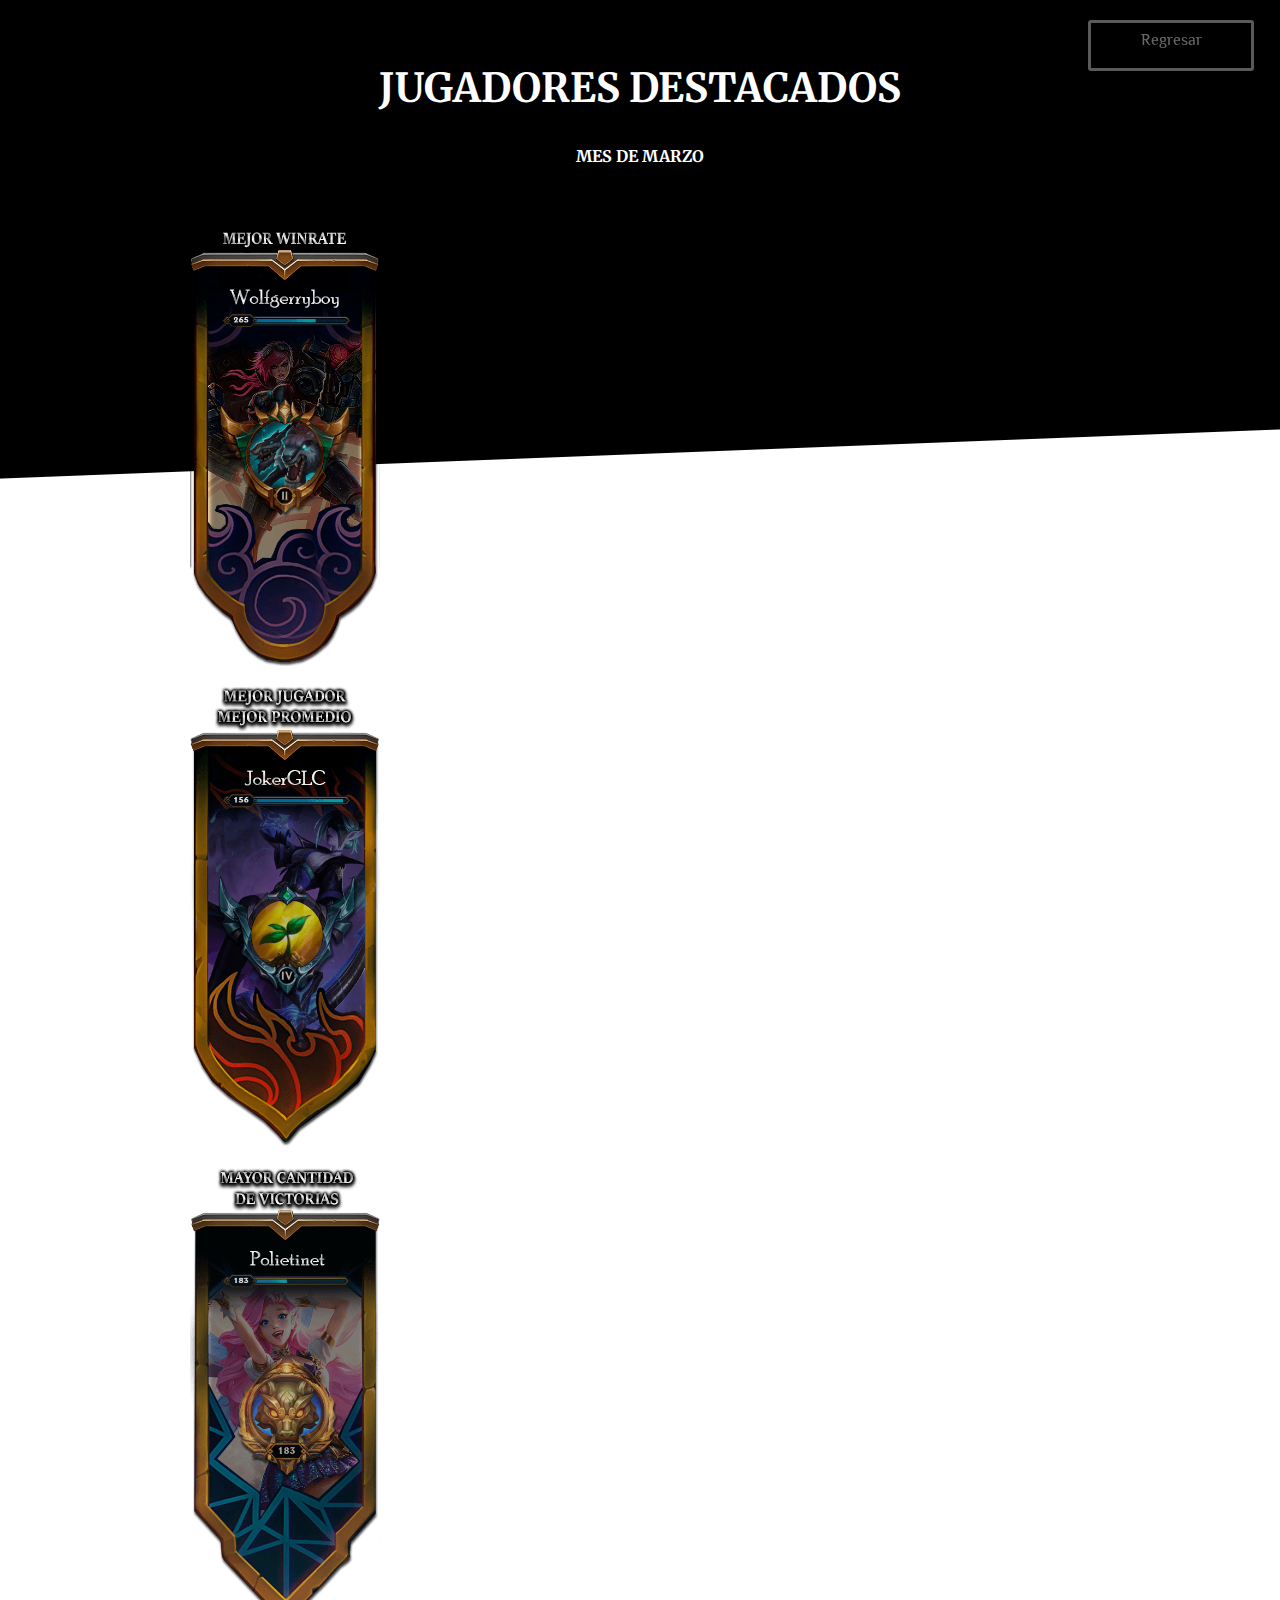
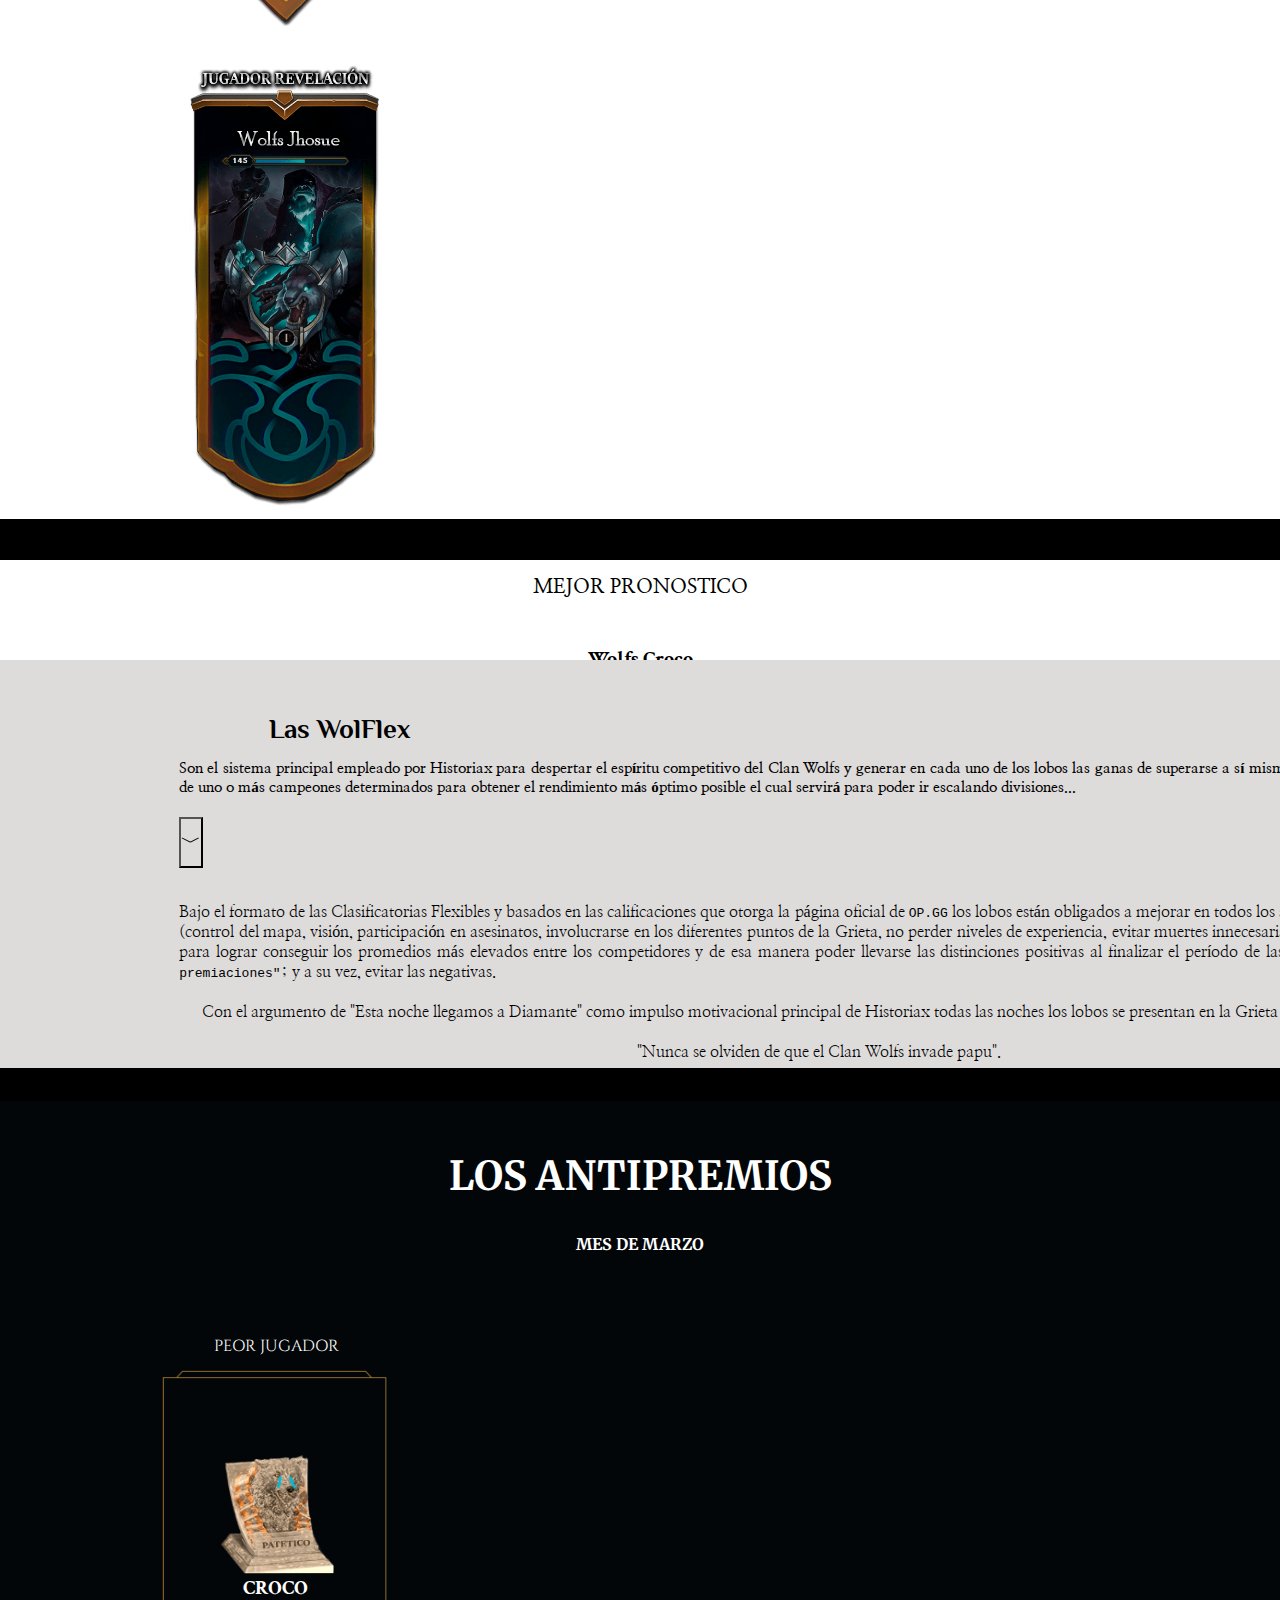
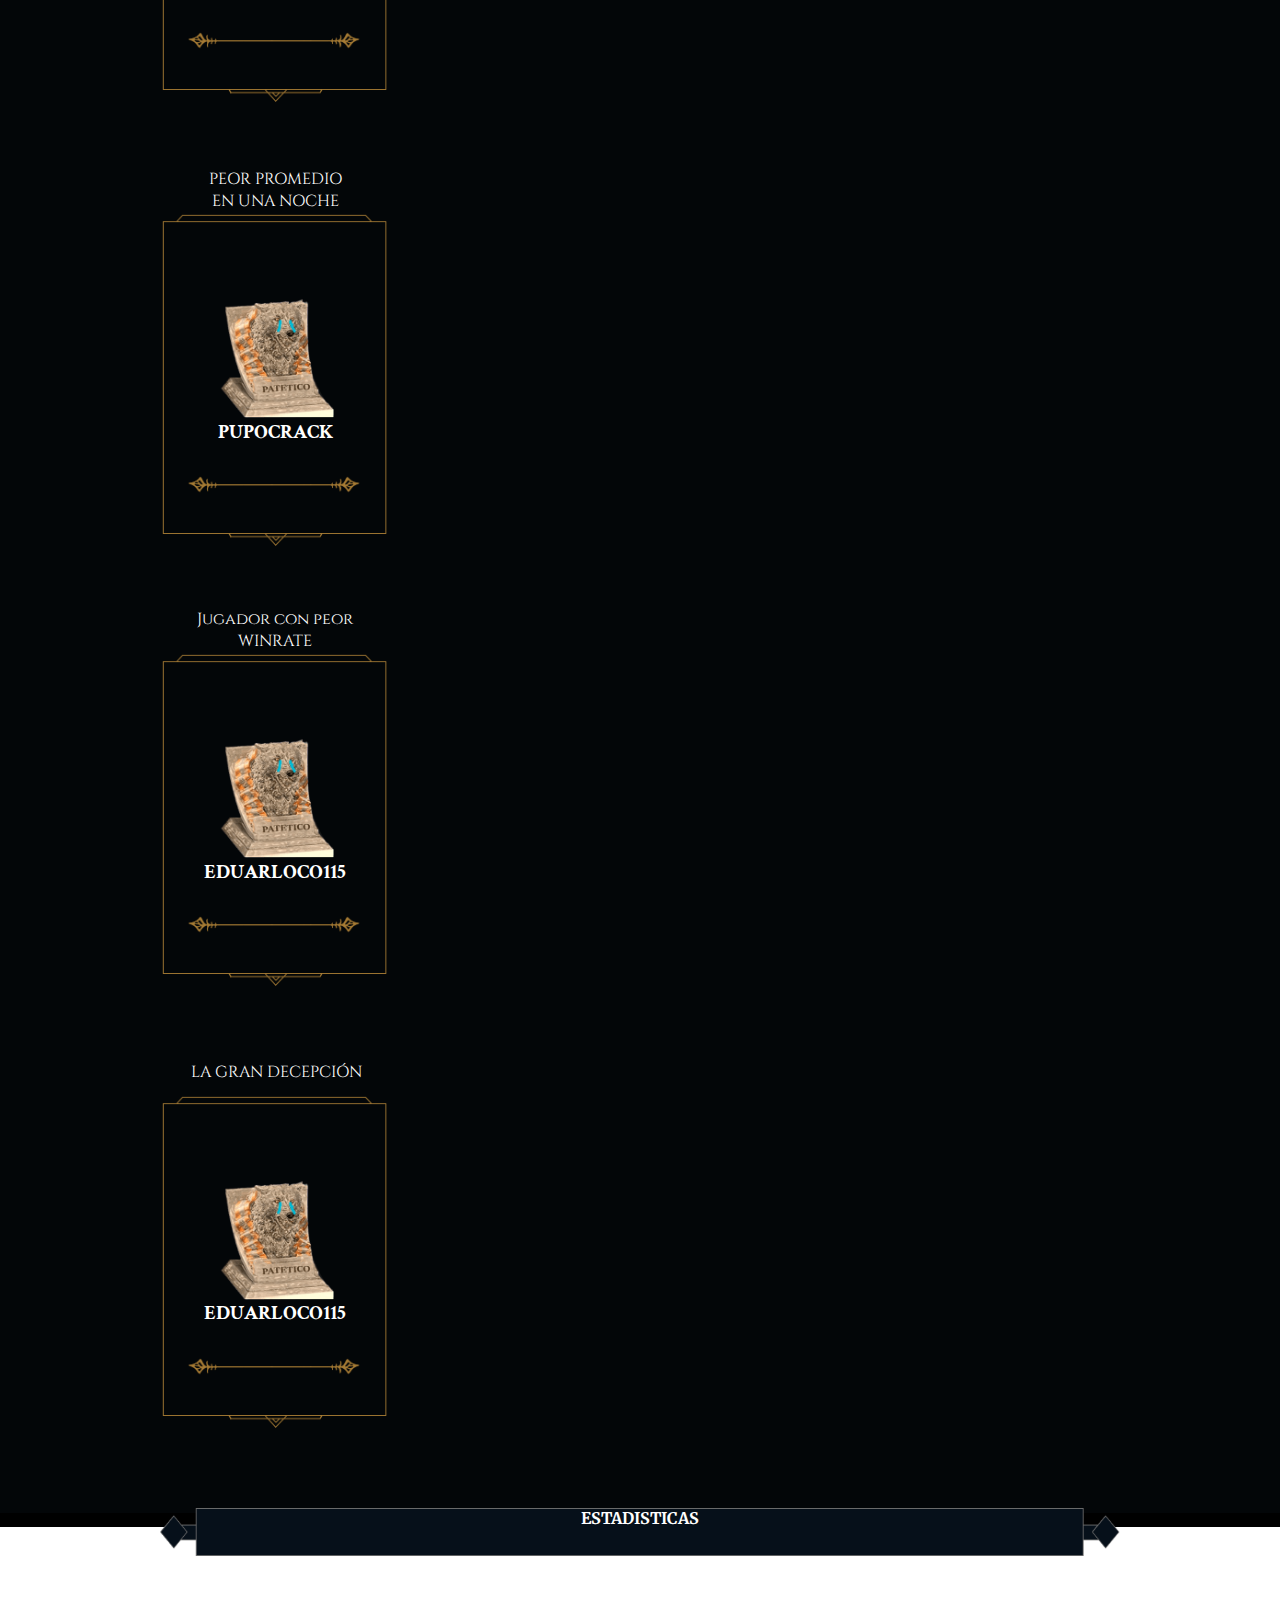
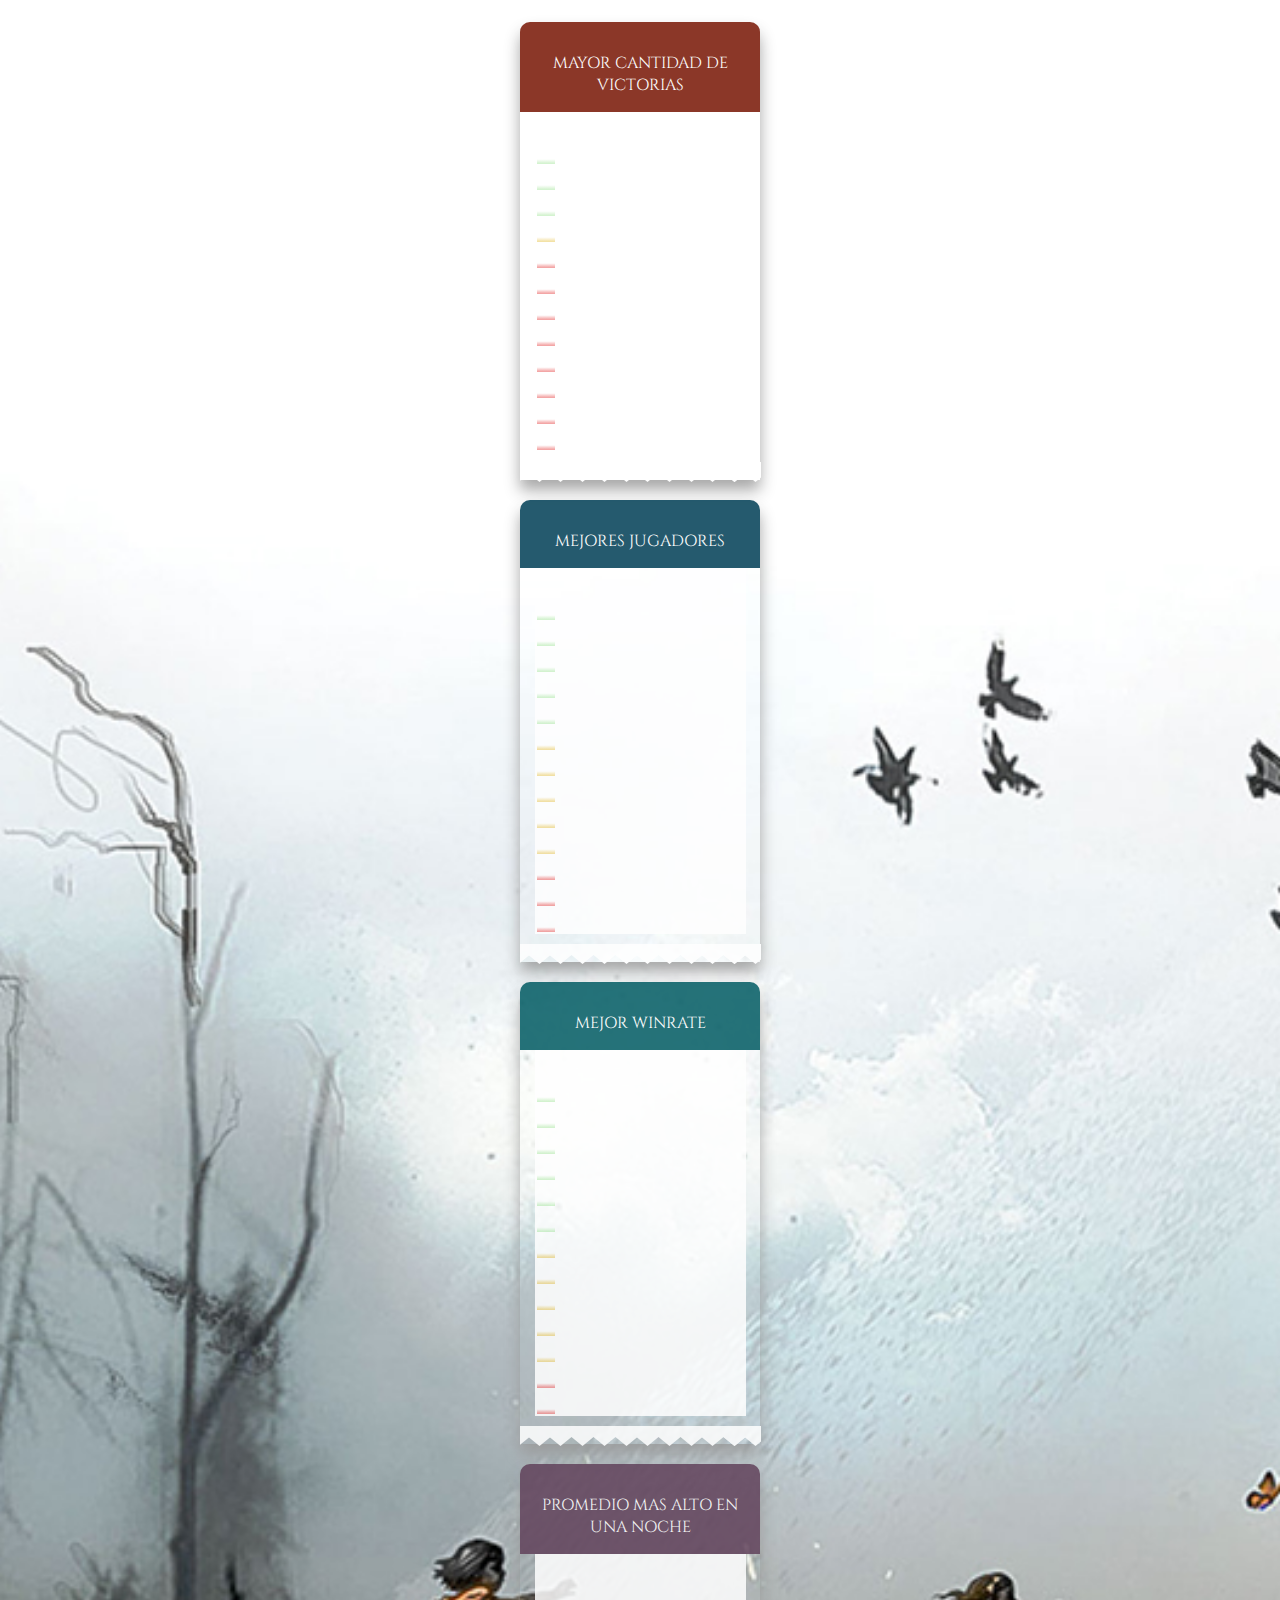
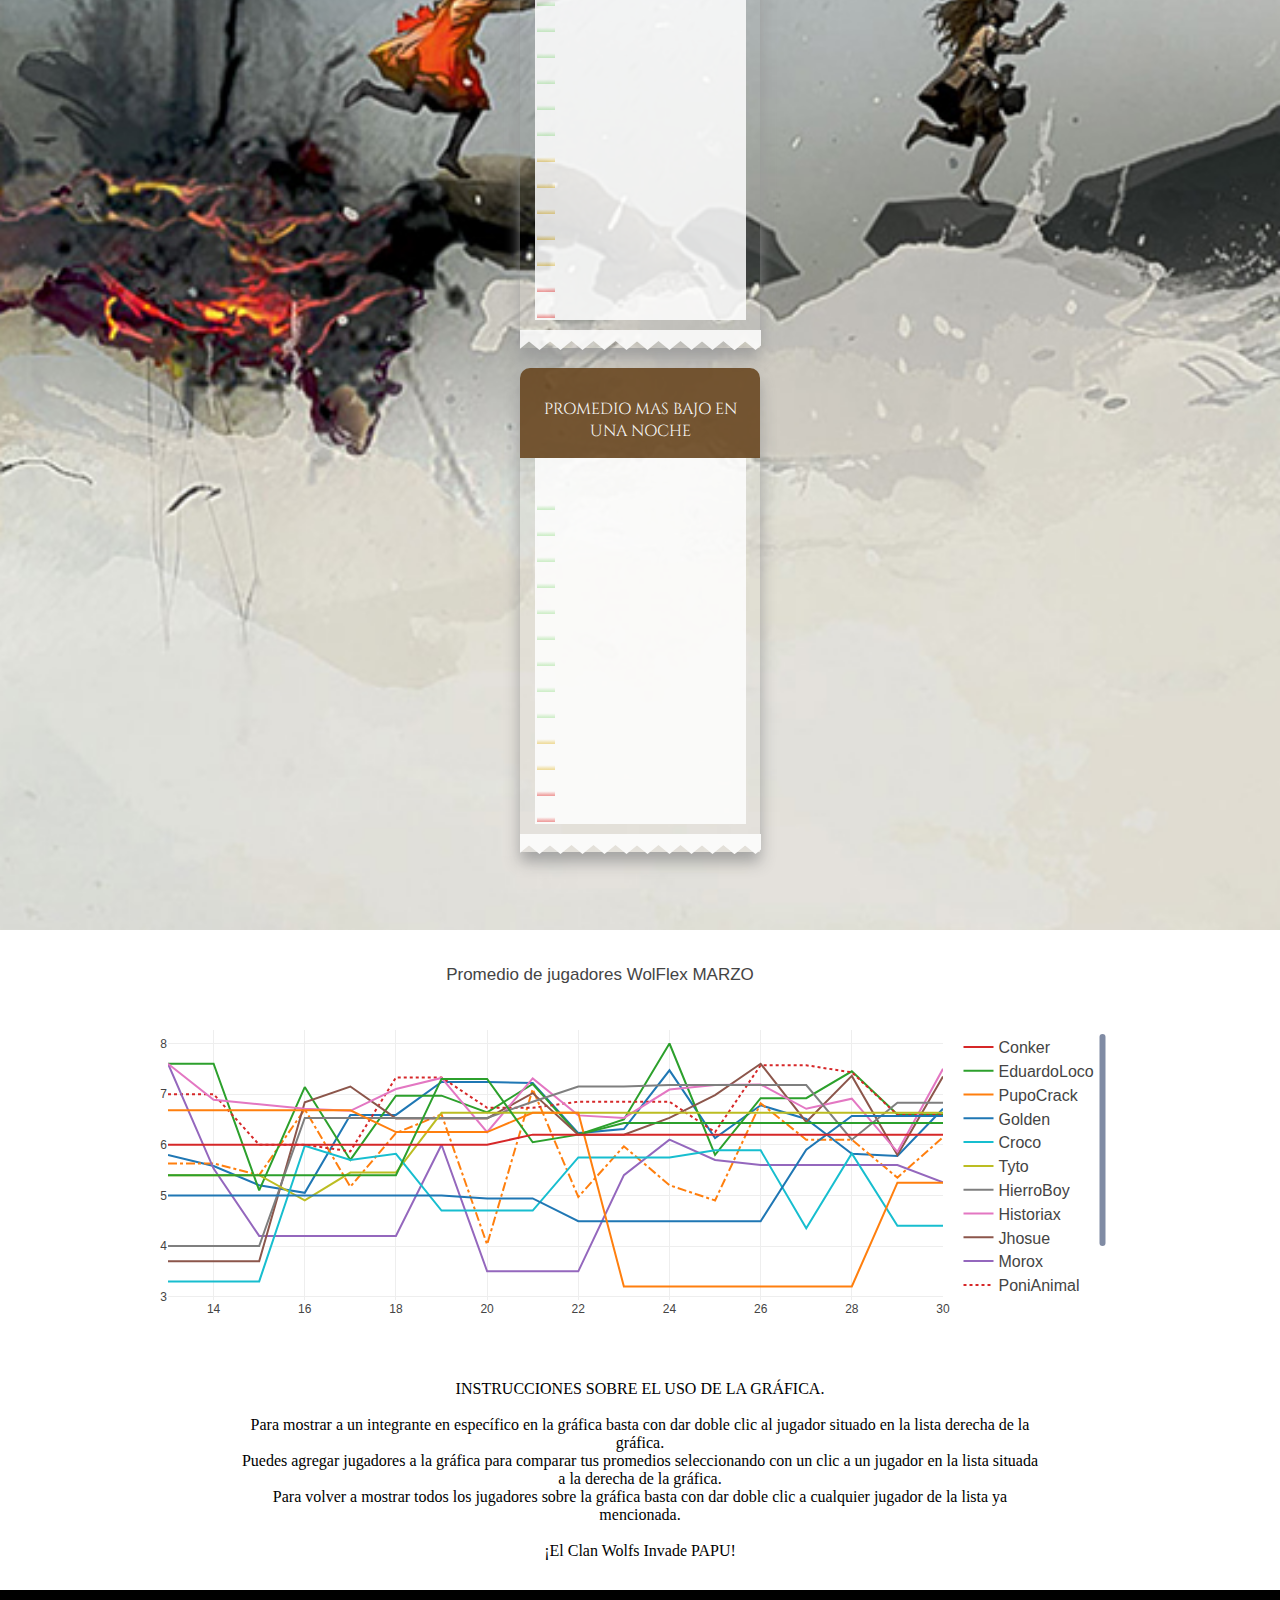
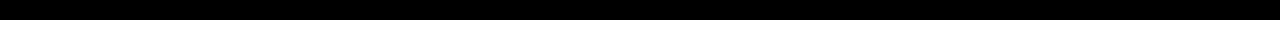
<file: marzo.html>
<!DOCTYPE html>
<html>
<head>
	<meta charset="utf-8">
	<title>Wolflex Marzo</title>
	<script src='https://cdn.plot.ly/plotly-latest.min.js'></script>

	<link href="https://cdn.jsdelivr.net/npm/bootstrap@5.0.0-beta3/dist/css/bootstrap.min.css" rel="stylesheet" integrity="sha384-eOJMYsd53ii+scO/bJGFsiCZc+5NDVN2yr8+0RDqr0Ql0h+rP48ckxlpbzKgwra6" crossorigin="anonymous">
	
	<link rel="stylesheet" type="text/css" href="css/style.css">


		<!--Librerias-->
	<link rel="preconnect" href="https://fonts.gstatic.com">
	<link href="https://fonts.googleapis.com/css2?family=Raleway:wght@600&display=swap" rel="stylesheet">
	<link rel="preconnect" href="https://fonts.gstatic.com">
	<link href="https://fonts.googleapis.com/css2?family=Philosopher:wght@700&display=swap" rel="stylesheet">
	<link rel="preconnect" href="https://fonts.gstatic.com">
	<link href="https://fonts.googleapis.com/css2?family=Nanum+Myeongjo&display=swap" rel="stylesheet">
	<link rel="preconnect" href="https://fonts.gstatic.com">
	<link href="https://fonts.googleapis.com/css2?family=Newsreader:wght@200&display=swap" rel="stylesheet">
	<link rel="preconnect" href="https://fonts.gstatic.com">
	<link href="https://fonts.googleapis.com/css2?family=Cinzel:wght@600&display=swap" rel="stylesheet">
	<link rel="preconnect" href="https://fonts.gstatic.com">
	<link href="https://fonts.googleapis.com/css2?family=Crimson+Text:ital@1&display=swap" rel="stylesheet">
	<link rel="preconnect" href="https://fonts.gstatic.com">
	<link href="https://fonts.googleapis.com/css2?family=Merriweather:ital,wght@1,900&display=swap" rel="stylesheet">

	<style type="text/css">
		
	@media only screen and (max-width: 1295px){
	body{
		width:100%;
	}
	html{ background-color: #fff; }
	/* INICIO PREMIOS TOP*/
	
	#cont4 {
		max-width: 960px!important;

	}
	.cont55a{
		max-width: 930px!important;
	}


	}
	</style>
</head>
<body>

	<div class="imgfondcont2">
		<div class="imgfondcont3"></div>
	</div>			

				<a href="index.html">
					<label class="iconobtnreg">
						<div class="regresar">Regresar</div>
					</label>
				</a>

				<div class="container-fluid">
					<div class="banner">
						<h2>JUGADORES DESTACADOS</h2>
						<h4>MES DE MARZO</h4>
					</div>
					
					<div id="cont1mayo" class="row" >
							<div class="col imgposcol">
						    	<img class="imgpos" src="img/Marzo/Premios/h2.png">
						    </div>
						    <div class="col imgposcol">
						    	<img class="imgpos" src="img/Marzo/Premios/jo2.png">
						    </div>
						    <div class="col imgposcol">
						    	<img class="imgpos" src="img/Marzo/Premios/p2.png">
						    </div>
						    <div class="col imgposcol">
						    	<img class="imgpos" src="img/Marzo/Premios/j2.png">
							</div>
					</div>
					<div class="row cont2">
						<div class="col cont22">
					   		<h5>MEJOR PRONOSTICO</h5>
					 		<h6>Wolfs Croco</h6>
					  	</div>
					</div>

					<div class="row cont3">
						<div class="col cont33">
							<div class="accordion accordion-flush" id="accordionFlushExample">
							  <div class="accordion-item">
							    <h2 class="accordion-header" id="flush-headingOne">
							    	<div class="cont33titulo">Las WolFlex</div>
							    	<div class="cont33text">
								 		<p>Son el sistema principal empleado por Historiax para despertar el espíritu competitivo del Clan Wolfs y generar en cada 
										uno de los lobos las ganas de superarse a sí mismos consiguiendo el dominio de uno o más campeones determinados 
										para obtener el rendimiento más óptimo posible el cual servirá para  poder ir escalando divisiones...
										</p>
									</div>
							      <button class="accordion-button collapsed" type="button" data-bs-toggle="collapse" data-bs-target="#flush-collapseOne" aria-expanded="false" aria-controls="flush-collapseOne">
									<center>﹀</center>
							      </button>
							    </h2>
							    <div id="flush-collapseOne" class="accordion-collapse collapse" aria-labelledby="flush-headingOne" data-bs-parent="#accordionFlushExample">
							    <div class="accordion-body">Bajo el formato de las Clasificatorias Flexibles y basados en las calificaciones que otorga la página oficial de <code>OP.GG</code> los lobos están obligados a mejorar en todos los aspectos técnicos del juego (control del mapa, visión, participación en asesinatos, involucrarse en los diferentes puntos de la Grieta, no perder niveles de experiencia, evitar muertes innecesarias, priorizar objetivos, etc) para lograr conseguir los promedios más elevados entre los competidores y de esa manera poder llevarse las distinciones positivas al finalizar el período de las Wolflex en <code>"La Gala de premiaciones"</code>; y a su vez, evitar las negativas.
							    <br><br>
								<center>Con el argumento de "Esta noche llegamos a Diamante" como impulso motivacional principal de Historiax todas las noches los lobos se presentan en la Grieta en busca de la victoria.
								<br><br>
								"Nunca se olviden de que el Clan Wolfs invade papu".</center></div>
							    </div>
							  </div>
							</div>

							<!--
								<div class="row integrantesbtn"><a href="integrantes.html">
										<button class="btn-integrantes">Integrantes</button></a>
								</div>
							-->
					  	</div>
					</div>

					<div class="cont4">
						<div class="cont4banner">
							<h2>LOS ANTIPREMIOS</h2>
							<h4>MES DE MARZO</h4>
						</div>
						<div class="container-fluid">
						<div id="cont4" class="row" >
								<div class="col imgposcol4">
							    	<div class="imgposcol4nom1">PEOR JUGADOR</div>
							    	<div class="imgposcol4pos1"><h6>CROCO</h6></div>
							    	<img class="imgpos4" src="img/Marzo/Antipremios/Antipremio.png">
							    </div>
							    <div class="col imgposcol44">
							    	<div class="imgposcol4nom2">PEOR PROMEDIO<br>EN UNA NOCHE</div>
							    	<div class="imgposcol4pos1"><h6>PUPOCRACK</h6></div>
							    	<img class="imgpos4" src="img/Marzo/Antipremios/Antipremio.png">
							    </div>
							    <div class="col imgposcol44">
							    	<div class="imgposcol4nom2">Jugador con peor<br>WINRATE</div>
							    	<div class="imgposcol4pos1"><h6>EDUARLOCO115</h6></div>
							    	<img class="imgpos4" src="img/Marzo/Antipremios/Antipremio.png">
							    </div>
							    <div class="col imgposcol4">
							    	<div class="imgposcol4nom1">LA GRAN DECEPCIÓN</div>
							    	<div class="imgposcol4pos1"><h6>EDUARLOCO115</h6></div>
							    	<img class="imgpos4" src="img/Marzo/Antipremios/Antipremio.png">
							    </div>
						</div>
						</div>
					</div>

					<div class="row cont5">
						<img class="lineaposest" src="img/lineapos.png">
						<div class="cont5banner">
							<h4>ESTADISTICAS</h4>
						</div>
					</div>
					<div class="row cont55">
						<div class="row cont55a">
							<div class="col nopadding">
								<div class="card" style="width: 18rem;">
									<div class="card-body colorcard-body-uno">
										<div class="card-title">MAYOR CANTIDAD DE VICTORIAS</div>
									</div>
									<table class="table table-sm card-cont">
										<thead>
											<tr>
											    <th scope="col">#</th>
											    <th scope="col">Nick</th>
											    <th scope="col">Puntos</th>
											</tr>
										</thead>
										<tbody>
											<tr>
										      <th scope="row" class="colortabsv">1</th>
										      <td>Polietinet</td>
										      <td>97</td>
										    </tr>
										    <tr>
										      <th scope="row" class="colortabsv">2</th>
										      <td>Gustavo</td>
										      <td>81</td>
										    </tr>
										    <tr>
										      <th scope="row" class="colortabsv">3</th>
										      <td>YipMan</td>
										      <td>77</td>
										    </tr>
										    <tr>
										      <th scope="row" class="colortabsn">4</th>
										      <td>Jhosue</td>
										      <td>43</td>
										    </tr>
										    <tr>
										      <th scope="row" class="colortabsr">5</th>
										      <td>PoniAnimal</td>
										      <td>26</td>
										    </tr>
										    <tr>
										      <th scope="row" class="colortabsr">6</th>
										      <td>Morox</td>
										      <td>25</td>
										    </tr>
										    <tr>
										      <th scope="row" class="colortabsr">7</th>
										      <td>Croco</td>
										      <td>19</td>
										    </tr>
										    <tr>
										      <th scope="row" class="colortabsr">8</th>
										      <td>Hierroboy</td>
										      <td>16</td>
										    </tr>
										    <tr>
										      <th scope="row" class="colortabsr">9</th>
										      <td>Tyto</td>
										      <td>15</td>
										    </tr>
										    <tr>
										      <th scope="row" class="colortabsr">10</th>
										      <td>PupoCrack</td>
										      <td>10</td>
										    </tr>
										    <tr>
										      <th scope="row" class="colortabsr">11</th>
										      <td>Golden</td>
										      <td>9</td>
										    </tr>
										    <tr>
										      <th scope="row" class="colortabsr">12</th>
										      <td>EduarLoco115</td>
										      <td>5</td>
										    </tr>
										</tbody>
									</table>
									<img class="imgcuadroscard" src="img/cuadroscard.png">
								</div>
							</div>
							<div class="col nopadding">
								<div class="card" style="width: 18rem;">
									<div class="card-body colorcard-body-dos">
										<div class="card-title">MEJORES JUGADORES <br></div>
									</div>
									<table class="table table-sm card-cont">
										<thead>
											<tr>
											    <th scope="col">#</th>
											    <th scope="col">Nick</th>
											    <th scope="col">Puntos</th>
											</tr>
										</thead>
										<tbody>
											<tr>
										      <th scope="row" class="colortabsv">1</th>
										      <td>Gustavo</td>
										      <td>6.92</td>
										    </tr>
										    <tr>
										      <th scope="row" class="colortabsv">2</th>
										      <td>PoniAnimal</td>
										      <td>6.89</td>
										    </tr>
										    <tr>
										      <th scope="row" class="colortabsv">3</th>
										      <td>Historiax</td>
										      <td>6.81</td>
										    </tr>
										    <tr>
										      <th scope="row" class="colortabsv">4</th>
										      <td>Jhosue</td>
										      <td>6.64</td>
										    </tr>
										    <tr>
										      <th scope="row" class="colortabsv">5</th>
										      <td>Hierroboy</td>
										      <td>6.59</td>
										    </tr>
										    <tr>
										      <th scope="row" class="colortabsn">6</th>
										      <td>Polietinet</td>
										      <td>6.31</td>
										    </tr>
										    <tr>
										      <th scope="row" class="colortabsn">7</th>
										      <td>EduarLoco115</td>
										      <td>6.25</td>
										    </tr>
										    <tr>
										      <th scope="row" class="colortabsn">8</th>
										      <td>Tyto</td>
										      <td>6.03</td>
										    </tr>
										    <tr>
										      <th scope="row" class="colortabsn">9</th>
										      <td>YipMan</td>
										      <td>5.99</td>
										    </tr>
										    <tr>
										      <th scope="row" class="colortabsn">10</th>
										      <td>Golden</td>
										      <td>5.75</td>
										    </tr>
										    <tr>
										      <th scope="row" class="colortabsr">11</th>
										      <td>Morox</td>
										      <td>5.68</td>
										    </tr>
										    <tr>
										      <th scope="row" class="colortabsr">12</th>
										      <td>PupoCrack</td>
										      <td>5.59</td>
										    </tr>
										    <tr>
										      <th scope="row" class="colortabsr">13</th>
										      <td>Croco</td>
										      <td>5.25</td>
										    </tr>
										</tbody>
									</table>
									<img class="imgcuadroscard" src="img/cuadroscard.png">
								</div>
							</div>
							<div class="col nopadding">
								<div class="card" style="width: 18rem;">
									<div class="card-body colorcard-body-cuatro">
										<div class="card-title">MEJOR WINRATE <br></div>
									</div>
									<table class="table table-sm card-cont">
										<thead>
											<tr>
											    <th scope="col">#</th>
											    <th scope="col">Nick</th>
											    <th scope="col">Puntos</th>
											</tr>
										</thead>
										<tbody>
											<tr>
										      <th scope="row" class="colortabsv">1</th>
										      <td>Hierroboy</td>
										      <td>61.51%</td>
										    </tr>
										    <tr>
										      <th scope="row" class="colortabsv">2</th>
										      <td>YipMan</td>
										      <td>53.58%</td>
										    </tr>
										    <tr>
										      <th scope="row" class="colortabsv">3</th>
										      <td>Polietinet</td>
										      <td>53.01%</td>
										    </tr>
										    <tr>
										      <th scope="row" class="colortabsv">4</th>
										      <td>Jhosue</td>
										      <td>52.44%</td>
										    </tr>
										    <tr>
										      <th scope="row" class="colortabsv">5</th>
										      <td>Tyto</td>
										      <td>51.72%</td>
										    </tr>
										    <tr>
										      <th scope="row" class="colortabsv">6</th>
										      <td>Historiax</td>
										      <td>50.75%</td>
										    </tr>
										    <tr>
										      <th scope="row" class="colortabsn">7</th>
										      <td>Gustavo</td>
										      <td>49.39%</td>
										    </tr>
										    <tr>
										      <th scope="row" class="colortabsn">8</th>
										      <td>PoniAnimal</td>
										      <td>49.06%</td>
										    </tr>
										    <tr>
										      <th scope="row" class="colortabsn">9</th>
										      <td>Morox</td>
										      <td>49.02%</td>
										    </tr>
										    <tr>
										      <th scope="row" class="colortabsn">10</th>
										      <td>PupoCrack</td>
										      <td>45.45%</td>
										    </tr>
										    <tr>
										      <th scope="row" class="colortabsn">11</th>
										      <td>Golden</td>
										      <td>40.91%</td>
										    </tr>
										    <tr>
										      <th scope="row" class="colortabsr">12</th>
										      <td>Croco</td>
										      <td>40.43%</td>
										    </tr>
										    <tr>
										      <th scope="row" class="colortabsr">13</th>
										      <td>EduarLoco115</td>
										      <td>38.46%</td>
										    </tr>
										</tbody>
									</table>
									<img class="imgcuadroscard" src="img/cuadroscard.png">
								</div>
							</div>
							<div class="col nopadding">
								<div class="card" style="width: 18rem;">
									<div class="card-body colorcard-body-tres">
										<div class="card-title">PROMEDIO MAS ALTO EN UNA NOCHE</div>
									</div>
									<table class="table table-sm card-cont">
										<thead>
											<tr>
											    <th scope="col">#</th>
											    <th scope="col">Nick</th>
											    <th scope="col">Puntos</th>
											</tr>
										</thead>
										<tbody>
											<tr>
										      <th scope="row" class="colortabsv">1</th>
										      <td>Gustavo</td>
										      <td>8.00</td>
										    </tr>
										    <tr>
										      <th scope="row" class="colortabsv">2</th>
										      <td>Historiax</td>
										      <td>7.80</td>
										    </tr>
										    <tr>
										      <th scope="row" class="colortabsv">3</th>
										      <td>PoniAnimal</td>
										      <td>7.60</td>
										    </tr>
										    <tr>
										      <th scope="row" class="colortabsv">4</th>
										      <td>Jhosue</td>
										      <td>7.60</td>
										    </tr>
										    <tr>
										      <th scope="row" class="colortabsv">5</th>
										      <td>Tyto</td>
										      <td>7.50</td>
										    </tr>
										    <tr>
										      <th scope="row" class="colortabsv">6</th>
										      <td>Polietinet</td>
										      <td>7.47</td>
										    </tr>
										    <tr>
										      <th scope="row" class="colortabsn">7</th>
										      <td>EduarLoco115</td>
										      <td>7.30</td>
										    </tr>
										    <tr>
										      <th scope="row" class="colortabsn">8</th>
										      <td>Hierroboy</td>
										      <td>7.18</td>
										    </tr>
										    <tr>
										      <th scope="row" class="colortabsn">9</th>
										      <td>YipMan</td>
										      <td>7.17</td>
										    </tr>
										    <tr>
										      <th scope="row" class="colortabsn">10</th>
										      <td>Morox</td>
										      <td>6.73</td>
										    </tr>
										    <tr>
										      <th scope="row" class="colortabsn">11</th>
										      <td>PupoCrack</td>
										      <td>6.68</td>
										    </tr>
										    <tr>
										      <th scope="row" class="colortabsr">12</th>
										      <td>Golden</td>
										      <td>6.57</td>
										    </tr>
										    <tr>
										      <th scope="row" class="colortabsr">13</th>
										      <td>Croco</td>
										      <td>5.98</td>
										    </tr>
										</tbody>
									</table>
									<img class="imgcuadroscard" src="img/cuadroscard.png">
								</div>
							</div>
							<div class="col nopadding">
								<div class="card" style="width: 18rem;">
									<div class="card-body colorcard-body-cinco">
										<div class="card-title">PROMEDIO MAS BAJO EN UNA NOCHE</div>
									</div>
									<table class="table table-sm card-cont">
										<thead>
											<tr>
											    <th scope="col">#</th>
											    <th scope="col">Nick</th>
											    <th scope="col">Puntos</th>
											</tr>
										</thead>
										<tbody>
											<tr>
										      <th scope="row" class="colortabsv">1</th>
										      <td>Hierroboy</td>
										      <td>5.90</td>
										    </tr>
										    <tr>
										      <th scope="row" class="colortabsv">2</th>
										      <td>PoniAnimal</td>
										      <td>5.87</td>
										    </tr>
										    <tr>
										      <th scope="row" class="colortabsv">3</th>
										      <td>Historiax</td>
										      <td>5.86</td>
										    </tr>
										    <tr>
										      <th scope="row" class="colortabsv">4</th>
										      <td>Jhosue</td>
										      <td>5.80</td>
										    </tr>
										    <tr>
										      <th scope="row" class="colortabsv">5</th>
										      <td>Gustavo</td>
										      <td>5.70</td>
										    </tr>
										    <tr>
										      <th scope="row" class="colortabsv">6</th>
										      <td>EduarLoco115</td>
										      <td>5.40</td>
										    </tr>
										    <tr>
										      <th scope="row" class="colortabsv">7</th>
										      <td>Polietinet</td>
										      <td>5.05</td>
										    </tr>
										    <tr>
										      <th scope="row" class="colortabsv">8</th>
										      <td>Golden</td>
										      <td>4.94</td>
										    </tr>
										    <tr>
										      <th scope="row" class="colortabsv">9</th>
										      <td>Tyto</td>
										      <td>4.90</td>
										    </tr>
										    <tr>
										      <th scope="row" class="colortabsn">10</th>
										      <td>YipMan</td>
										      <td>4.03</td>
										    </tr>
										    <tr>
										      <th scope="row" class="colortabsn">11</th>
										      <td>Croco</td>
										      <td>3.70</td>
										    </tr>
										    <tr>
										      <th scope="row" class="colortabsr">12</th>
										      <td>Morox</td>
										      <td>3.50</td>
										    </tr>
										    <tr>
										      <th scope="row" class="colortabsr">13</th>
										      <td>PupoCrack</td>
										      <td>3.20</td>
										    </tr>
										</tbody>
									</table>
									<img class="imgcuadroscard" src="img/cuadroscard.png">
								</div>
							</div>
						</div>
					</div>
						<!---------------------------------------------GRAFICA JS MARZO---------------->
						<div class="row rowgraphic">
							<div class="col rowgraphic">
								<div class="grafica">
									<div id='myDivMarzo'></div>
									<div class="graficainf">INSTRUCCIONES SOBRE EL USO DE LA GRÁFICA.<br><br>

Para mostrar a un integrante en específico en la gráfica basta con dar doble clic al jugador situado en la lista derecha de la gráfica.<br>

Puedes agregar jugadores a la gráfica para comparar tus promedios seleccionando con un clic a un jugador en la lista situada a la derecha de la gráfica.<br>

Para volver a mostrar todos los jugadores sobre la gráfica basta con dar doble clic a cualquier jugador de la lista ya mencionada.<br><br>¡El Clan Wolfs Invade PAPU!</div>
								</div>
							</div>
						</div>
					</div>
				</div>


	<script src="https://cdn.jsdelivr.net/npm/bootstrap@5.0.0-beta3/dist/js/bootstrap.bundle.min.js" integrity="sha384-JEW9xMcG8R+pH31jmWH6WWP0WintQrMb4s7ZOdauHnUtxwoG2vI5DkLtS3qm9Ekf" crossorigin="anonymous"></script>
	<script src="js/jsmarzo.js"></script>
	<script src="https://code.jquery.com/jquery-3.6.0.min.js"></script>
	<script src="js/jquery-3.1.0.min.js"></script>
	<script src="js/stylepos.js"></script>
</body>
</html>
</file>
<file: css/style.css>
h2 {
	font-size: 40px;
}
h5 {
	font-size: 1.25rem;
}
h6 {
	bottom: 0;
	font-size: 20px;
	font-family: 'Crimson Text', serif;
}

body {
	margin: 0;
	padding: 0;
	background-color: #000000!important;
}

canvas {
  display: block;
  position: fixed;
  z-index: 9999;
  pointer-events: none;
  height: 100%;
  width: 100%;
}

#content {
  text-align: center;
  width: 130px;
  position: fixed;
  z-index: 9999;
  right: 2%;
  bottom: 2%;
  color: silver;
  font-family: verdana;
  font-weight: bold;
}

.buttonContainer {
  display: inline-block;
	width: 130px;
	opacity: 0%;
}
#startButton{
	margin-bottom: 5px;
	font-size: 15px;
	border-radius: 7px;
  opacity: 20%;
  font-family: 'Philosopher', sans-serif;
}

#startButton:hover{
	opacity: 100%;
	background-color: #fff;
}

#stopButton{
	font-size: 15px;
	border-radius: 7px;
  opacity: 20%;
  font-family: 'Philosopher', sans-serif;
}

#stopButton:hover{
	opacity: 100%;
	background-color: #fff;
}

button {
  padding: 5px 10px;
  font-size: 20px;
}

.container-fluid{
	padding: 0px!important;
}
.iconobtnreg {
	position: fixed;
	top: 20px;
  right: 2%;
	width: 160px;
	height: 45px;	
	background-color: hsla(0, 0%, 0%, .5);
	border: solid hsla(0, 100%, 100%, .7);;
	color: hsla(0, 100%, 100%, .8);
	font-family: 'Philosopher', sans-serif;
	cursor: pointer;
	text-align: center;
	border-radius: 3px;
	opacity: 50%;
	z-index: 999;
}
.iconobtnreg:hover{
	background-color: hsla(0, 100%, 100%, .1);
	transition: background-color .9s ease;
	opacity: 100%;
}
.regresar{
	position: relative;
	padding: 5% 13%;
	font-family: 'Philosopher', sans-serif;
}
.regresar:hover{
	background-color: hsla(0, 100%, 100%, .1);
	color: #fff;
	transition: background-color .9s;
	transition: color .9s;
}
.banner {
	position: relative;
	color: #fff;
	padding: 30px 0px 0px 0px;
	margin: 0px auto 30px auto;
	text-align: center;
	font-family: 'Merriweather', serif;
}
.posbanner {
	position: relative;
	max-width: 900px;
	margin: 0 auto;
	color: #000000;
	text-align: center;
	font-family: 'Merriweather', serif;
	border-top: dashed 2px rgba(0,0,0,0.4);
}
.imgposcol{
	position: relative;
	width: 190px;
	height: 480px;
}
.imgposcolnew{
	position: relative;
	width: 220px;
	height: 480px;
	padding: 0px;
}
#cont1 {
	position: relative;
	padding: 0px;
	max-width: 1150px;
	margin: 0px auto 30px auto;
}
#cont1mayo {
	position: relative;
	top: 10px;
	max-width: 900px;
	margin: 0px auto;

}
.imgpos {
	position: relative;
	display:block;
	margin: 0px auto;
	height: 460px;
	width: 190px;
}
.imgposnewup {
	position: relative;
	display:block;
	margin: 0px auto;
	width: 220px;
	height: 460px;
}
.cont2 {
	position: relative;
	top: 10px;
	width: 100%;
	height: 110px;
	background-color: #fff;
	margin: 0px auto;
}
.cont22 {
	position: relative;
	top: 15px;
	background-color: #fff;
	color: #000000;
	font-family: 'Nanum Myeongjo', serif;
	text-align: center;
}
.imgposnew {
	position: relative;
	display:block;
	margin: 0px auto;
	height: 335px;
	width: 225px;
}
.cont2new {
	position: relative;
	max-width: 800px;
	margin: 0px auto 55px auto;
}
.cont22new {
	position: relative;
	top: 15px;
	padding: 0px;
}
.cont3 {
	position: relative;
	width: 100%;
	background-color: #DEDBDB;
	z-index: 1;
	margin: 0px auto;
}
.accordion-header{
	background-color: #DEDBDB;
	padding-top: 15px;
}
.accordion-button{
	padding: 10px 0px 10px 0px;
}
.cont33 {
	position: relative;
	width: 100%;
	padding: .5% 14%;
	color: #000000;
	font-family: 'Nanum Myeongjo', serif;
	text-align: justify;
}
.cont33titulo {
	position: relative;
	left: 7%;
	font-family: 'Philosopher', sans-serif;
	font-size: 27px;
	background-color: 
}
.cont33text{
	font-size: 15px;
	padding-bottom: 5px;
}
.accordion-button{
	display: block!important;
	background-color: #DEDBDB!important;
}
.accordion-body{
	background-color: #DEDBDB!important;
}
.cont4 {
	position: relative;
	padding-bottom: 110px;
	background-color: rgb(3,6,8);
	text-align: center;
	font-family: 'Merriweather', serif;
}
.cont4banner{
	position: relative;
	top: 50px;
	height: 100px;
	margin-bottom: 30px;
	color: #fff;
}

#cont4 {
	position: relative;
	top: 50px;
	max-width: 1050px;
	margin: 0px auto;
	font-family: 'Cinzel', serif;
	color: #fff;
}
#cont4a {
	position: relative;
	top: 90px;
	max-width: 1150px;
	margin: 0px auto;
	font-family: 'Cinzel', serif;
}
.imgposcol4{
	position: relative;
	width: 230px;
	margin-bottom: -55px;
	padding: 0px;
}
.imgposcol4a{
	position: relative;
	width: 310px;
	height: 461px;
	margin-bottom: -56px;
}
.imgpos4 {
	position: relative;
	top: -65px;
	width: 230px;
}
.imgpos4anti {
	position: relative;
	top: 0px;
	width: 210px;
	height: 340px;
}
.imgposcol44 {
	position: relative;
	top: -24px;
	width: 230px;
	margin-bottom: -83px;
	padding: 0px;
}
.imgposcol44a {
	position: relative;
	width: 210px;
	height: 385px;
	margin: 0px auto 20px auto;
	padding: 0px;
}
.imgposcol4nom1{
	position: relative;
	text-align: center;
	margin: 0 auto;
	width: 233px;
	top: 54px;
}
.imgposcol4nom2{
	position: relative;
	text-align: center;
	margin: 0 auto;
	width: 190px;
	top: 65px;
}
.imgposcol4pos1{
	position: relative;
	text-align: center;
	margin: 0 auto;
	width: 190px;
	top: 225px;
}
.integrantesbtn{
	position: relative;
	width: 100%;
	top: -16px;
	margin: 0 auto 0 auto;
}
.btn-integrantes{
	position: absolute;
	width: 140px;
	right: 5%;
	border-radius: 5px;
}
.cont5 {
	position: relative;
	top: -26px;
	width: 75%;
	margin: 0px auto;
	z-index: 20;
}
.lineaposest{
	position: absolute;
	width: 100%;
	height: 48px;
}
.cont5banner{
	position: relative;
	margin-top: 10px;
	color: #fff;
	text-align: center;
	font-family: 'Merriweather', serif;
}

.cont5banner-semanas{
	position: relative;
	margin-top: 50px;
	color: #000000;
	text-align: center;
}

.cont55{
	position: relative;
	top: -48px;
	width: 100%;
	margin: 0px auto;
	background-color: #EEEEEE;
	font-family: 'Cinzel', serif;
	background: url(../img/concept-annie-02.jpg);
  	background-position: center;
  	background-repeat: no-repeat;
 	 background-size: cover;
  	position: relative;
}
.cont55a{
	position: relative;
	padding: 75px 0;
	max-width: 1330px;
	margin: 0 auto -15px auto;
	text-align: center;
}

.nopadding {
	padding: 0px;
}

.cont55b{
	position: relative;
	padding: 20px 0;
	max-width: 1100px;
	margin: 0px auto 35px auto;
	text-align: center;
}

.card {
	margin: 20px auto;
	box-shadow: 0px 10px 15px #999;
	color: #fff;
	border-radius: 12px 12px 0px 0px;
	border: 0;
	width: 15rem !important;
	opacity: 85%;
}

.card-b {
	margin: 20px auto;
	box-shadow: 0px 10px 15px #999;
	color: #fff;
	background-color: #fff;
	border-radius: 12px 12px 0px 0px;
	border: 0;
	opacity: 85%;
	width: 241px !important;
}

.card-c {
	margin: 20px auto;
	box-shadow: 0px 10px 15px #999;
	color: #fff;
	background-color: #fff;
	border-radius: 12px 12px 0px 0px;
	border: 0;
	opacity: 85%;
	width: 320px !important;
}

.card-img-top{
	position: relative;
	height: 160px;
	width: 160px;
	margin: 0 auto;
	padding: 0;
}
.card-img-top2{
	position: relative;
	height: 140px;
	width: 270px;
	margin: 0 auto;
	padding: 0;
}
.card-body{
	position: relative;
	padding: 30px 15px 16px 15px;
	border-radius: 10px 10px 0px 0px;
}
.colorcard-body-uno{
	background-color: #771503;
}
.colorcard-body-dos{
	background-color: #003e55;
}
.colorcard-body-tres{
	background-color: #61425b;
}
.colorcard-body-cuatro{
	background-color: #005a62;
}
.colorcard-body-cinco{
	background-color: #644018;
}
.colorcard-body-seis{
	background-color: #476142;
}
.colorcard-body-siete{
	background-color: #614242;
}
.card-cont{
	background-color: #fff;
}
.imgcuadroscard{
	position: relative;
	bottom: -10px;
}
.rowgraphic{
	position: relative;
	top: -30px;
	width: 100%;
	background-color: #fff;
	--bs-gutter-x: 0!important;
}
.table{
	position: relative;
	margin-left: auto;
	margin-right: auto;
	margin-bottom: 0;
	width: 80%;
}
.colortabsv{
	background: linear-gradient(to top, rgba(205, 241, 200,1) 3%, rgba(255,255,255,0) 20%);
}
.colortabsn{
	background: linear-gradient(to top, rgba(242, 221, 151,1) 3%, rgba(255,255,255,0) 20%);
}
.colortabsr{
	background: linear-gradient(to top, rgba(242, 151, 151,1) 3%, rgba(255,255,255,0) 20%);
}
.grafica{
	position: relative;
	width: 80% !important;
	margin: 10px auto;

}
.graficainf{
	position: relative;
	max-width: 800px;
	margin: 0px auto;
	text-align: center;
	color: #000000;
}
.js-plotly-plot .plotly .main-svg{
	left: -40px;
}

/*FONDO*/
.imgfondcont2 {
	position: absolute;
	background-image: url("../img/Polino.png");
	background-repeat: no-repeat;
	top: 25rem;
	width: 100%;
	height: 100%;
}
.imgfondcont3 {
	position:absolute;
	background-color:  #fff;
	top: 79px;
	width: 100%;
	height: 1640px;
}
.imgfondcont3new {
	position:absolute;
	background-color:  #fff;
	top: 79px;
	width: 100%;
	height: 211rem;
}
</file>
